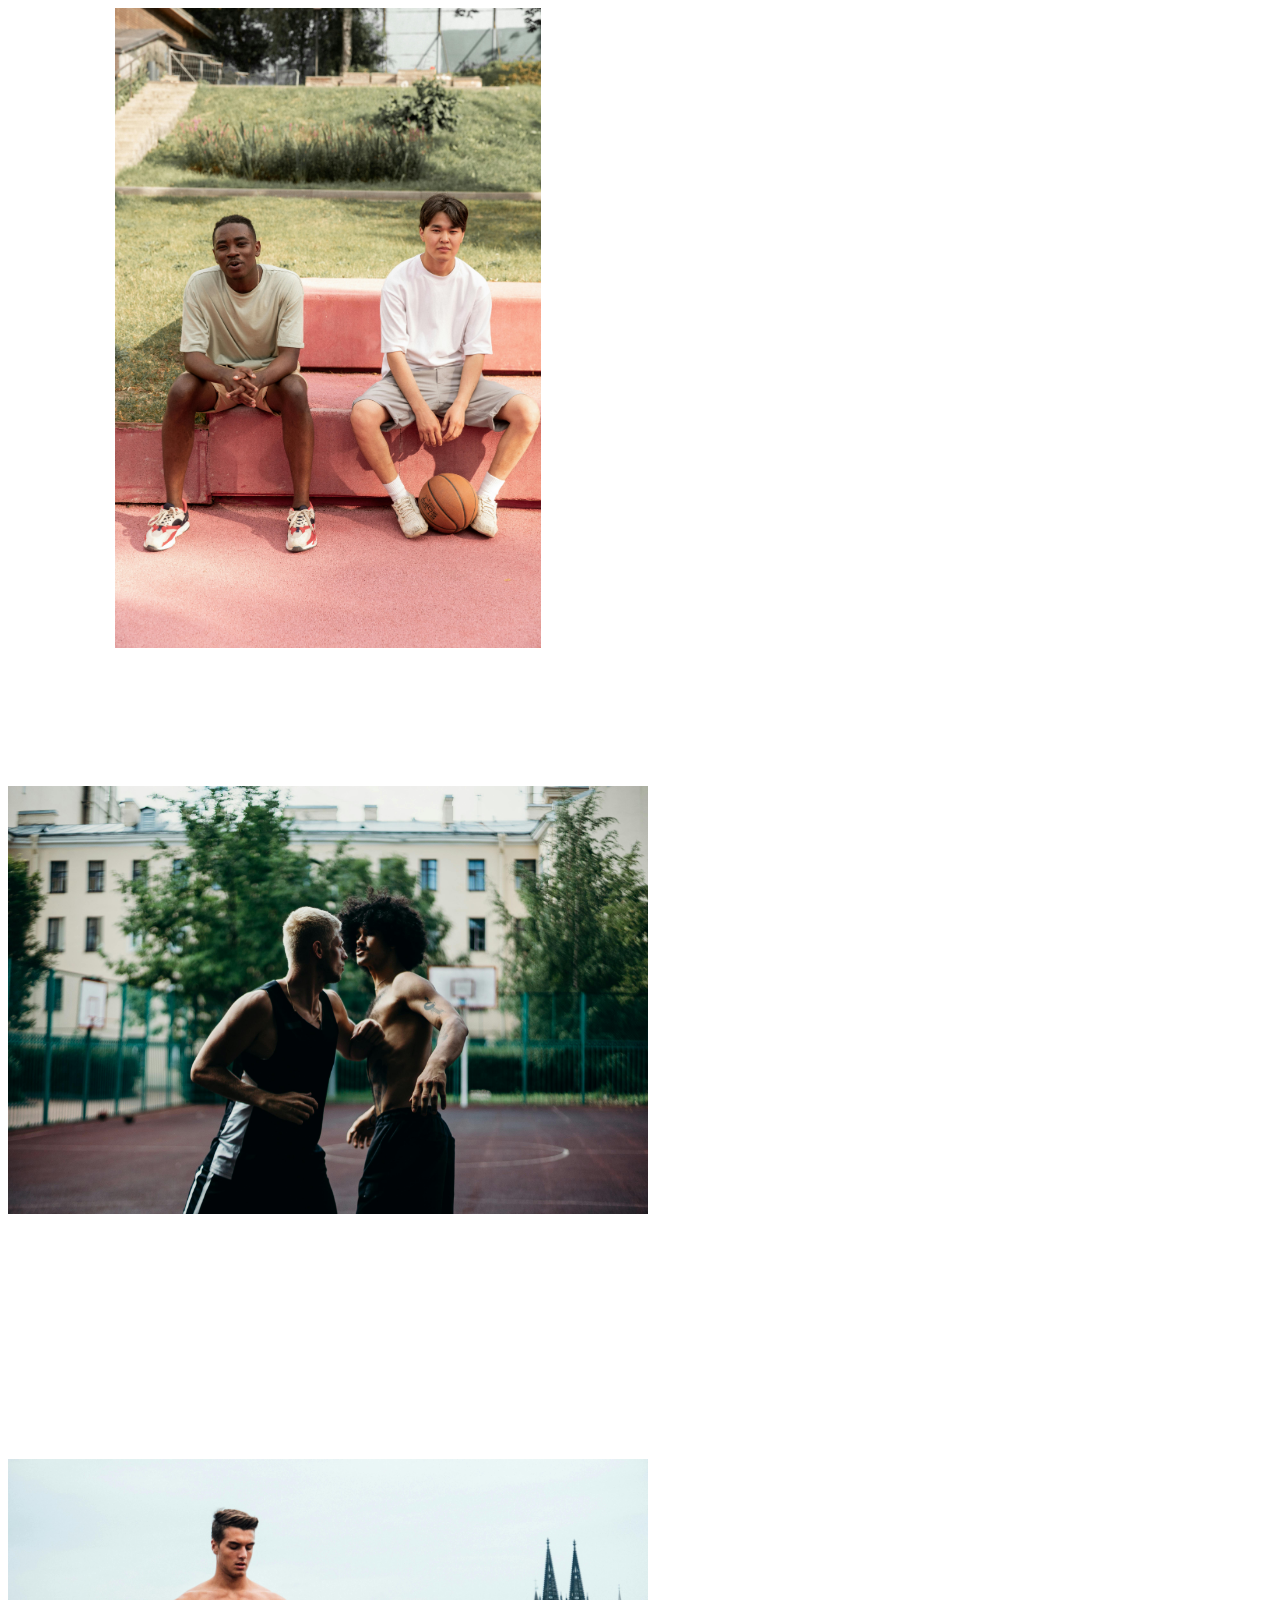
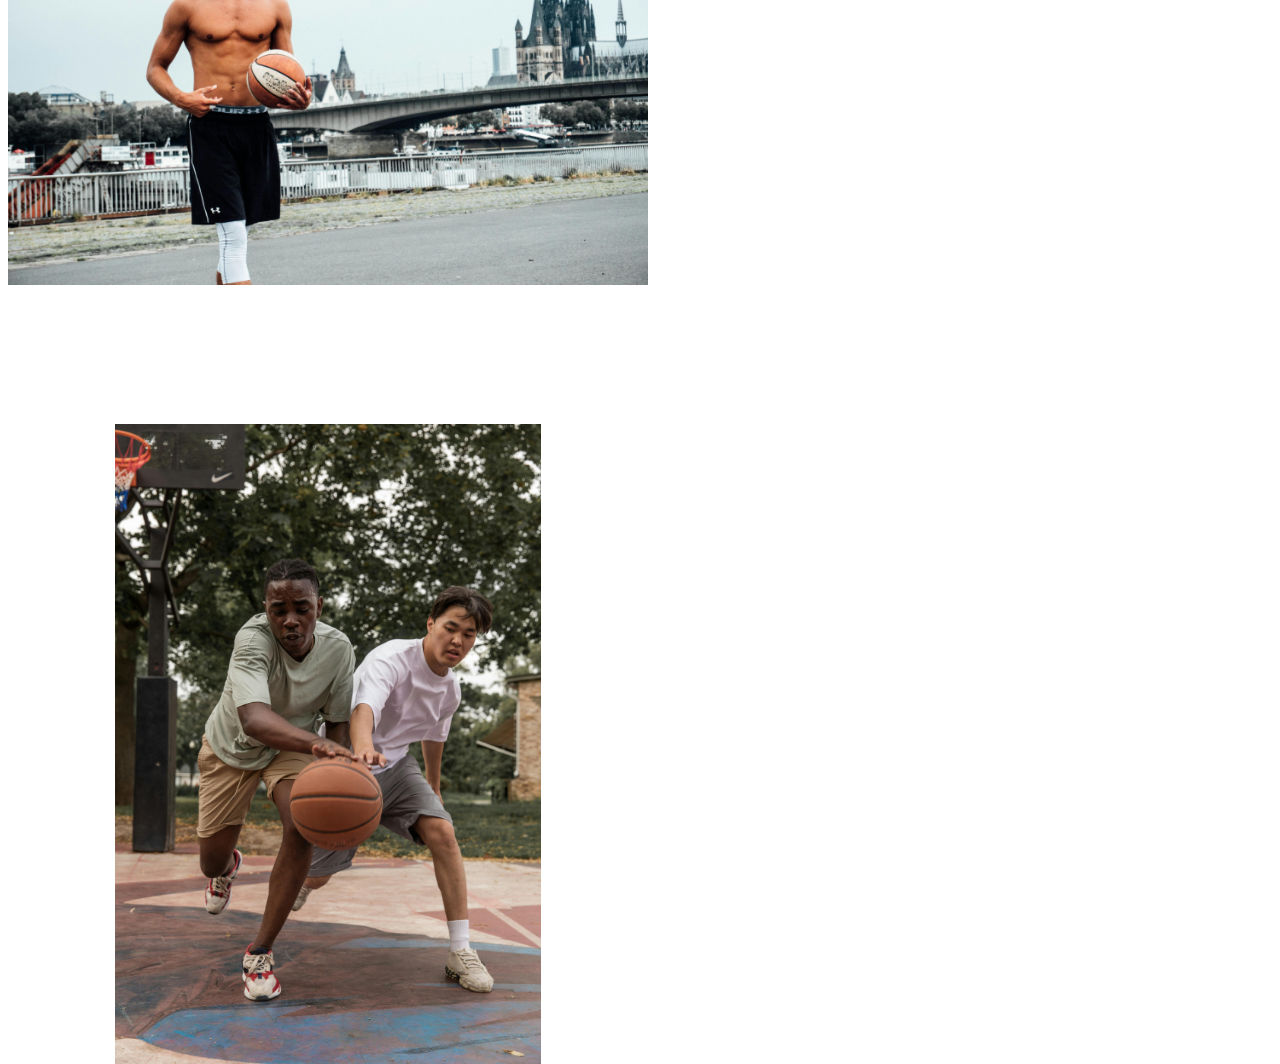
<file: test.html>
<!DOCTYPE html>
<html lang="en">
<head>
    <link rel="stylesheet" href="test.css">
    <meta charset="UTF-8">
    <meta name="viewport" content="width=device-width, initial-scale=1.0">
    <title>Document</title>
</head>
<body>
    <main>
        <div class="grid">
            <div class="image image1"><img src="resources/Carousel Photo 1.jpg" alt=""></div>
            <div class="image image2"><img src="resources/Carousel Photo 2.jpg" alt=""></div>
            <div class="image image3"><img src="resources/Carousel Photo 3.jpg" alt=""></div>
            <div class="image image4"><img src="resources/Carousel Photo 4.jpg" alt=""></div>
        </div>
    </main>
</body>
</html>
</file>
<file: test.css>
.grid{
    display: grid;
    width: 110rem;
    height: 50rem;
    grid-template-areas:
    'img3 img1 img1 img4'
    'img3 img2 img2 img4';
    gap: 2rem;
}

.image1{
    grid-area: img1;
}
.image2{
    grid-area: img2;
}
.image3{
    grid-area: img3;
}
.image4{
    grid-area: img4;
}

.image {
    width: 40rem;
    
    overflow: hidden; /* Optional, in case the image is bigger than the container */
}

img{
    object-fit: contain;
    width: 100%;
    height: 100%; /* Make the image fill the container */
   
}

@media (max-width: 80em){
    .grid{
        display: grid;
        width: 60rem;
        height: 60rem;
        grid-template-areas:
        'img3 img3'
        'img1 img1'
        'img2 img2'
        'img4 img4';
        
        gap: 2rem;
    }
    
    .image {
        width: 40rem;
        height: 40rem;

        overflow: hidden; /* Optional, in case the image is bigger than the container */
    }
    
    img{
        object-fit: contain;
        width: 100%;
        height: 100%; /* Make the image fill the container */
       
    }
    
}
</file>
